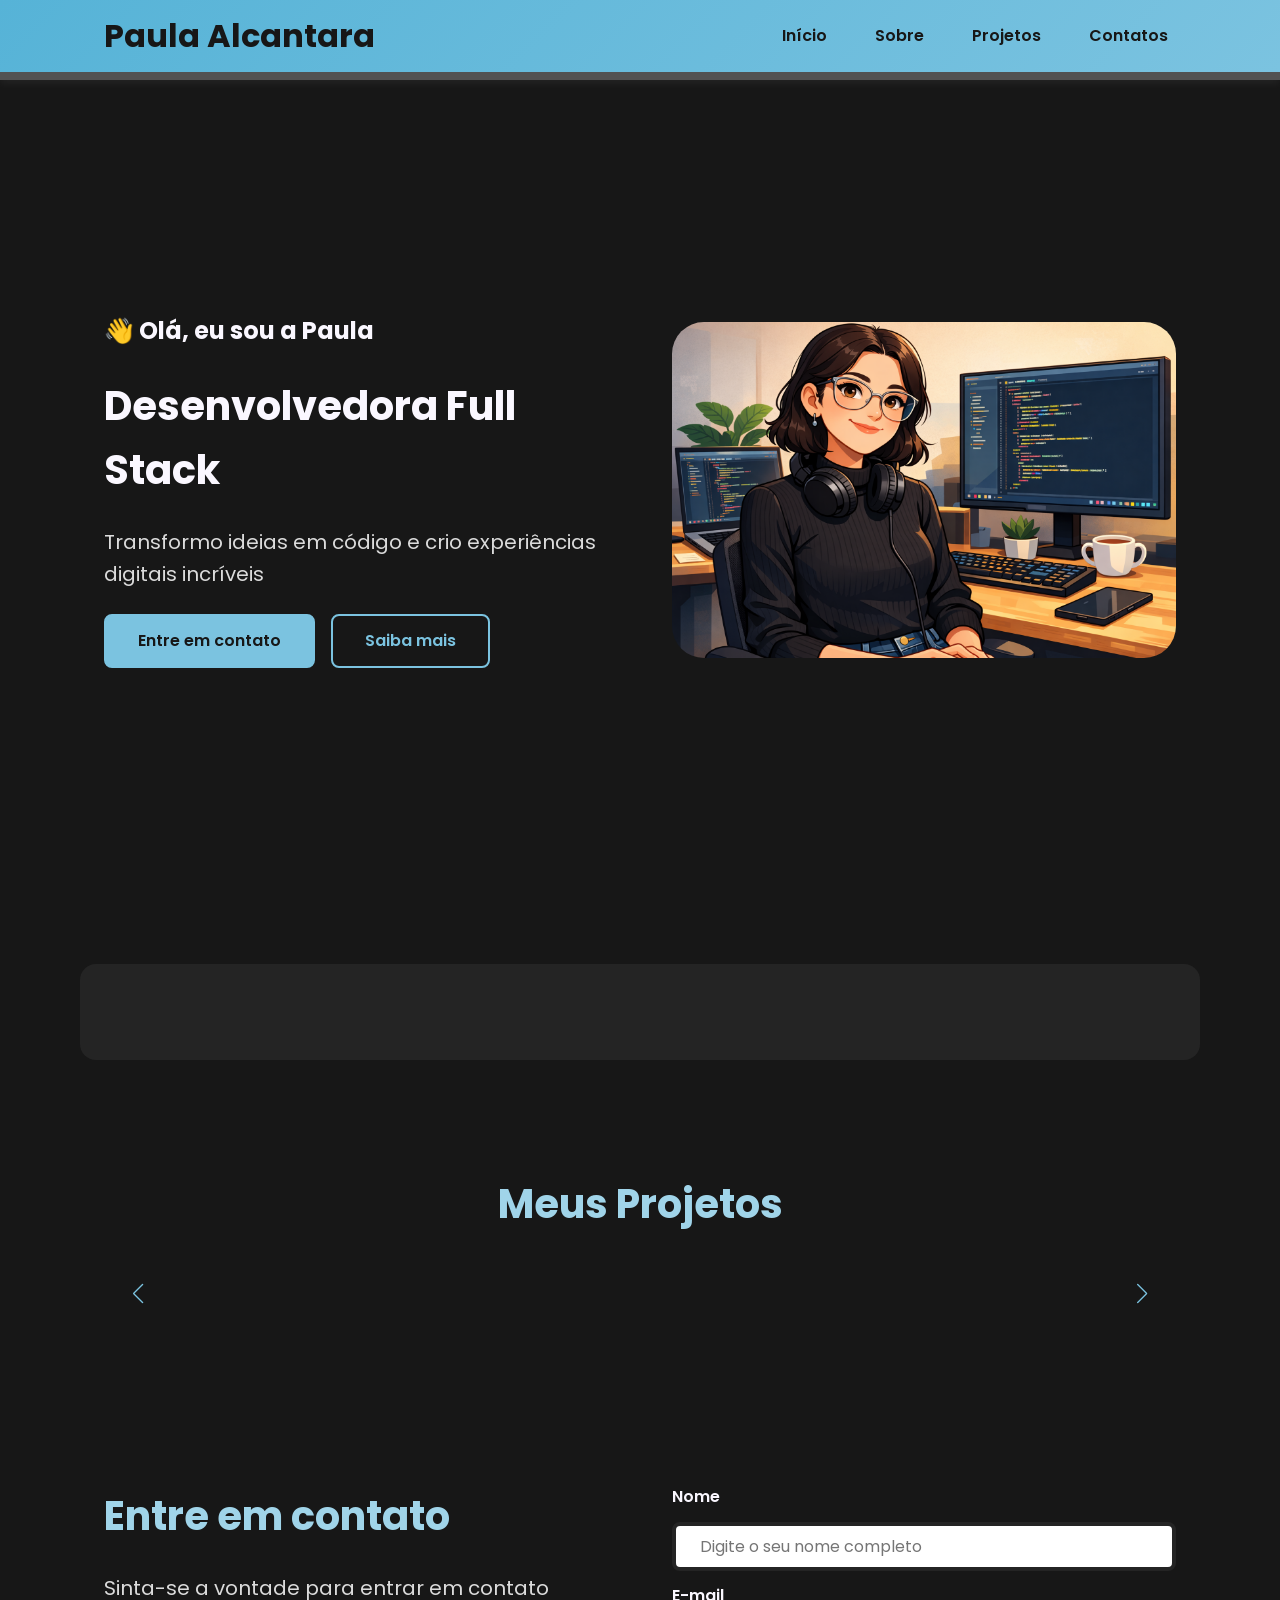
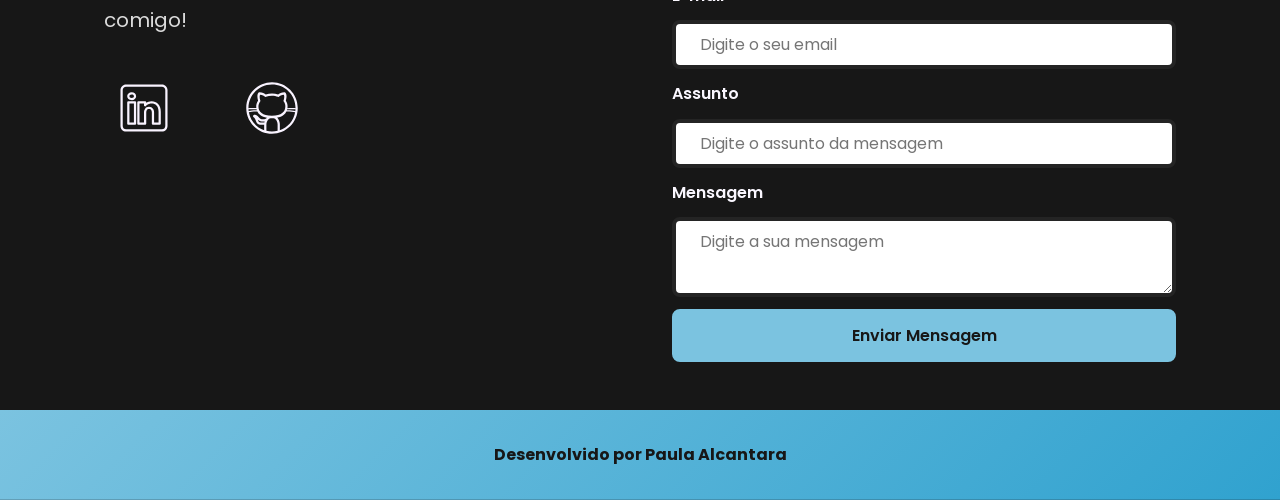
<file: index.html>
<!DOCTYPE html>
<html lang="pt-br">
<head>

  <link rel="preconnect" href="https://fonts.googleapis.com">
  <link rel="preconnect" href="https://fonts.gstatic.com" crossorigin>
  <link href="https://fonts.googleapis.com/css2?family=Poppins&display=swap%22" rel="stylesheet">

  <meta charset="UTF-8">
  <meta name="viewport" content="width=device-width, initial-scale=1.0">
  <meta name="author" content="Paula Alcantara">
  <meta name="description" content="Portfólio de Paula Alcantara,                 desenvolvedora Full Stack especializada em criar experiências                 digitais incríveis. Conheça meus projetos e entre em contato.">
  <meta name="robots" content="index, follow">

  <link rel="icon" type="image/svg+xml" href="./assets/img/favicon.svg">
  <link rel="stylesheet" href="https://cdn.jsdelivr.net/npm/swiper@11/swiper-bundle.min.css">
  <link rel="stylesheet" href="./assets/css/style.css">
  <title>Portfólio - Paula Alcantara</title>
</head>
<body>
  <header>
    <div class="menu-content">
      <a href="index.html" id="titulo">Paula Alcantara</a>
      <nav>
        <ul class="menu-list">
          <li><a href="#hero">Início</a></li>
          <li><a href="#about">Sobre</a></li>
          <li><a href="#projects">Projetos</a></li>
          <li><a href="#contact">Contatos</a></li>
        </ul>
      </nav>
    </div>
  </header>
  <main>
    <!-- Seção Hero -->
    <section id="hero" class="section-container hero-container">
      <article class="hero-content">
        <span>👋 Olá, eu sou a Paula</span>
        <h1>Desenvolvedora Full Stack</h1>
        <p>Transformo ideias em código e crio experiências digitais incríveis</p>

        <div class="buttons-container">
          <a href="#contact" class="botao">Entre em contato</a>
          <a href="#about" class="botao-outline">Saiba mais</a>
        </div>
      </article>
      <figure class="hero-image">
        <img src="./assets/img/avatar-dev.png" alt="Foto do autor do site" class="float-animation">
      </figure>
    </section>
    <!-- Seção About -->
    <section id="about" class="section-container about-container">
      <!-- <figure class="about-image">
        <img src="./assets/img/avatar_dev_woman.svg" alt="Foto do perfil do autor">
      </figure>
      <article class="about-content">
        <h2>Sobre mim</h2>
        <p>Olá, eu sou Paula, Desenvolvedora em formação apaixonada por ver o resultado dos meus próprios projetos, poder interagir com cada um deles e mostrar o meu trabalho para outras pessoas. Atualmente faço parte do Bootcamp de JavaScript FullStack da Generation Brasil e faculdade de Engenharia de Software.<br><br>Confira abaixo alguns dos meus projetos mais recentes!
        </p>
        <div class="about-buttons-data">
          <div class="buttons-container">
            <a href="https://github.com/alcantarapaula" target="_blank" class="botao">GitHub</a>
            <a href="https://drive.google.com/file/d/1qUnnxPWYHI2RfCJ_s0Xl4X1l5zhM9AFi/view" target="_blank" class="botao-outline">Currículo</a>
          </div>
          <div class="data-container">
            <div class="data-item">
              <span class="data-number">100</span>
              <span class="data-label">Seguidores</span>
            </div>
            <div class="data-item">
              <span class="data-number">25</span>
              <span class="data-label">Repositórios</span>
            </div>
          </div>
        </div>
      </article> -->
    </section>
    <!-- Seção Projects -->
    <section id="projects" class="section-container projects-container">
      <h2>Meus Projetos</h2>
      <!-- Swiper Container -->
       <div class="swiper projects-swiper">
        <div class="swiper-wrapper">
          <!-- <div class="swiper-slide">
            <article class="project-card">
              <figure class="project-image">
                <img src="./assets/icons/languages/github.svg" alt="ícone do GitHub">
              </figure>
              <div class="project-content">
                <h3>Projeto GitHub</h3>
                <p>Projeto desenvolvido no GitHub, lembre de colocar sempre uma descrição</p>
                <div class="project-tags">
                  <span class="tag">GitHub</span>
                </div>
                 <div class="project-buttons">
                  <a href="#" target="_blank" class="botao botao-sm">GitHub</a>
                  <a href="#" target="_blank" class="botao-outline botao-sm">Deploy</a>
                 </div>
              </div>
            </article>
          </div> -->
        </div>
        <div class="swiper-button-prev"></div>
        <div class="swiper-button-next"></div>
        <div class="swiper-button-pagination"></div>
       </div>
    </section>
    <!-- Seção Contact -->
    <section id="contact" class="section-container contact-container">
      <!-- Redes sociais -->
       <article class="contact-info">
        <h2>Entre em contato</h2>
        <p>Sinta-se a vontade para entrar em contato comigo!</p>
        <div class="social-container">
          <a href="https://www.linkedin.com/in/alcantarapaula/" target="_blank" class="social-icon" aria-label="LinkedIn">
            <img src="./assets/icons/social/linkedin.svg" alt="Link para o LinkedIn">
          </a>
          <a href="https://github.com/alcantarapaula" target="_blank" class="social-icon" aria-label="GitHub">
            <img src="./assets/icons/social/github.svg" alt="Link para o GitHub">
          </a>
        </div>
       </article>
      <!-- Formulário -->
       <form id="formulario" action="https://formsubmit.co/ac0f56f9d8067e773c1273d15980dbda" method="POST">

        <input type="hidden" name="_next" value="https://portfolio-generation-paula.netlify.app/success">
        <input type="hidden" name="_captcha" value="false">

        <label for="nome">Nome</label>
        <input type="text" id="nome" name="nome" placeholder="Digite o seu nome completo">
        <span id="erro-nome"></span>

        <label for="email">E-mail</label>
        <input type="text" id="email" name="email" placeholder="Digite o seu email">
        <span id="erro-email"></span>

        <label for="assunto">Assunto</label>
        <input type="text" id="assunto" name="assunto" placeholder="Digite o assunto da mensagem">
        <span id="erro-assunto"></span>

        <label for="mensagem">Mensagem</label>
        <textarea name="mensagem" id="mensagem" placeholder="Digite a sua mensagem"></textarea>
        <span id="erro-mensagem"></span>

        <button class="botao" type="submit">Enviar Mensagem</button>

       </form>
    </section>

  </main>
  <footer>
    <p>
      Desenvolvido por Paula Alcantara
    </p>
  </footer>
  <script src="https://cdn.jsdelivr.net/npm/swiper@11/swiper-bundle.min.js"></script>
  <script src="./assets/js/script.js"></script>
</body>
</html>
</file>
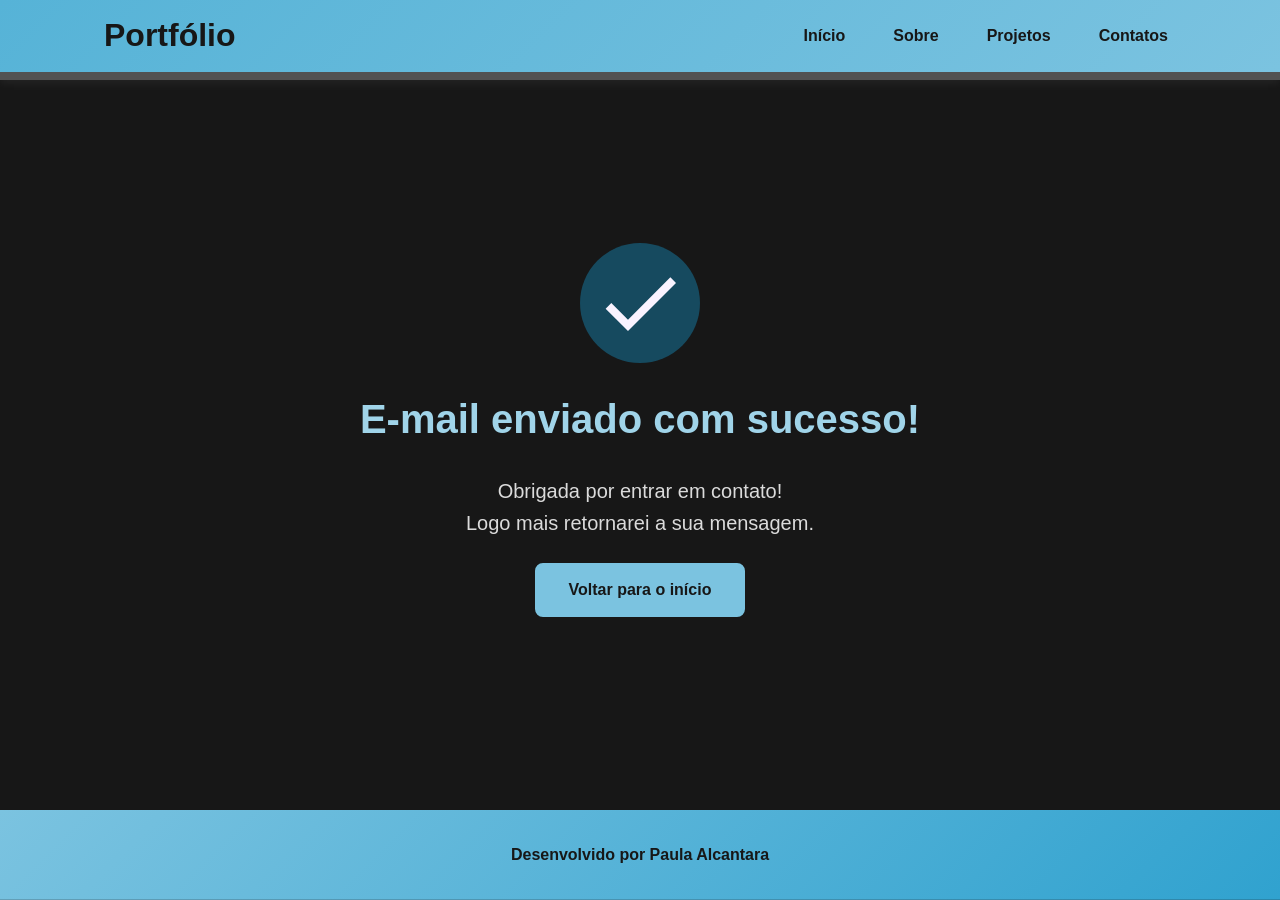
<file: success.html>
<!DOCTYPE html>
<html lang="pt-br">
<head>
  <meta charset="UTF-8">
  <meta name="viewport" content="width=device-width, initial-scale=1.0">
  <meta name="author" content="Paula Alcantara">
  <meta name="description" content="Formulário enviado com sucesso. Obrigada! Logo mais retornarei a sua mensagem.">
  <meta name="robots" content="index, follow">

  <link rel="icon" type="image/svg+xml" href="./assets/img/favicon.svg">
  <link rel="stylesheet" href="./assets/css/style.css">
  <title>Portfólio - Paula Alcantara</title>
</head>
<body>
  <header>
    <div class="menu-content">
      <a href="index.html" id="titulo">Portfólio</a>
      <nav>
        <ul class="menu-list">
          <li><a href="index.html#hero">Início</a></li>
          <li><a href="index.html#about">Sobre</a></li>
          <li><a href="index.html#projects">Projetos</a></li>
          <li><a href="index.html#contact">Contatos</a></li>
        </ul>
      </nav>
    </div>
  </header>
  <main>
    <section id="success" class="section-container success-container">
      <article class="success-content">
        <figure class="success-image">
          <img src="./assets/img/success.svg" alt="Checkmark de sucesso">
        </figure>
          <h1>E-mail enviado com sucesso!</h1>
          <h2>Obrigada por entrar em contato!<br>Logo mais retornarei a sua mensagem.</h2>
          <a href="index.html" target="_self" class="botao">Voltar para o início</a>
      </article>
    </section>
  </main>
  <footer>
    <p>
      Desenvolvido por Paula Alcantara
    </p>
  </footer>
</body>
</html>
</file>
<file: assets/css/style.css>
/* Reset */

* {
  margin: 0;
  padding: 0;
  box-sizing: border-box;
  font-family: 'Poppins', sans-serif;
  font-weight: 400;
  text-decoration: none;
  outline: none;
}

:root {
    /* Paleta de Cores - Azul */

    /* --blue-50: #E8EDFC;
    --blue-100: #BFCCF7;
    --blue-200: #97AAF2;
    --blue-300: #6E89ED;
    --blue-400: #4568E8;
    --blue-500: #1C47E3;
    --blue-600: #173ABA;
    --blue-700: #1434A4;
    --blue-800: #0D2168;
    --blue-900: #081440;
    --blue-950: #030717; */
/* 
    --blue-50: #E9E6FE;
    --blue-100: #C3BAFD;
    --blue-200: #9C8DFB;
    --blue-300: #7561FA;
    --blue-400: #4E34F9;
    --blue-500: #2808F7;
    --blue-600: #2006CB;
    --blue-700: #1A05A2;
    --blue-800: #120472;
    --blue-900: #0B0245;
    --blue-950: #040119; */

    --blue-50: #EAF6FA;
    --blue-100: #BBE0EF;
    --blue-200: #A0D4E9;
    --blue-300: #7BC3E0;
    --blue-400: #56B3D7;
    --blue-500: #30A2CF;
    --blue-600: #2885A9;
    --blue-700: #1F6884;
    --blue-800: #164A5F;
    --blue-900: #0E2D3A;
    --blue-950: #051015;

/* 
    --blue-50: #FFECE6;
    --blue-100: #FFCBB8;
    --blue-200: #FFA98A;
    --blue-300: #FF7F50;
    --blue-400: #FF662E;
    --blue-500: #FF4400;
    --blue-600: #D13800;
    --blue-700: #A32C00;
    --blue-800: #751F00;
    --blue-900: #471300;
    --blue-950: #1A0700; */

    /* --blue-50: #FFF8F0;
    --blue-100: #FFE2C1;
    --blue-200: #FFCC92;
    --blue-300: #FFB663;
    --blue-400: #FFA034;
    --blue-500: #FF8A05;
    --blue-600: #D57200;
    --blue-700: #A65900;
    --blue-800: #774000;
    --blue-900: #482700;
    --blue-950: #1A0E00; */

    /* --blue-50: #F0F6EF;
    --blue-100: #D6E6D1;
    --blue-200: #BBD5B3;
    --blue-300: #A1C596;
    --blue-400: #86B578;
    --blue-500: #6CA45B;
    --blue-600: #4F7942;
    --blue-700: #45693A;
    --blue-800: #324C2A;
    --blue-900: #1E2E19;
    --blue-950: #0B1009; */


    /* --blue-50: #FEE7EF;
    --blue-100: #FCBBD3;
    --blue-200: #FA8FB6;
    --blue-300: #F8639A;
    --blue-400: #F6377D;
    --blue-500: #E30B5C;
    --blue-600: #C8094F;
    --blue-700: #9C073E;
    --blue-800: #70052C;
    --blue-900: #44031B;
    --blue-950: #18010A; */

/* 
       --purple-50: #f4eaff;
    --purple-100: #e9dcfa;
    --purple-200: #cdb3f0;
    --purple-300: #b186e5;
    --purple-400: #9460db;
    --purple-500: #6b36c8;
    --purple-600: #5b2ca0;
    --purple-700: #4c2177;
    --purple-800: #441f88;
    --purple-900: #2a0e4d;
    --purple-950: #1a0730; */
 
    /* Cores Neutras */
    /* --gray-200: #e8e8e8; */
    --gray-200: #DBDBDB;
    /* --gray-400: #505861; */
    --gray-400: #525252;
    /* --gray-600: #3B3B3B; */
    --gray-600: #242424;
    --black: #171717;
    --white: #FAF7FF;
 
    /* Cores de Estado */
    --error: #e63946;
 
    /* Sombras */
    --shadow-sm: 0 0.25rem 0.5rem rgba(255, 255, 255, 0.05);
    --shadow-md: 0 0.25rem 0.75rem rgba(248, 99, 154, 0.3);;
    --shadow-lg: 0 0.5rem 1.5rem rgba(248, 99, 154, 0.2);
 
    /* Espaçamentos */
    --spacing-xs: 0.5rem;
    --spacing-sm: 1rem;
    --spacing-md: 1.5rem;
    --spacing-lg: 2rem;
    --spacing-xl: 3rem;
    --spacing-2xl: 4rem;
 
    /* Tamanhos de Fonte */
    --text-sm: 0.75rem;
    --text-base: 1rem;
    --text-lg: 1.25rem;
    --text-xl: 1.5rem;
    --text-2xl: 2rem;
    --text-3xl: 2.5rem;
 
    /* Border Radius */
    --radius-sm: 0.25rem;
    --radius-md: 0.5rem;
    --radius-lg: 1rem;
    --radius-xl: 2rem;
    --radius-full: 50%;
 
    /* Animação Padrão */
    --transition-default: all 0.3s ease;
}

/* Configurações básicas */

html {
  scroll-behavior: smooth;
}

body {
  display: flex;
  flex-direction: column;
  min-height: 100vh;
  background-color: var(--black);
  line-height: 1.6;
  color: var(--white);
}

main {
  flex: 1
}

/* Seções */

.section-container {
  max-width: 70rem;
  margin: 0 auto;
  padding: var(--spacing-xl) var(--spacing-md);
  scroll-margin-top: 6rem;
}

/* Botões */

.buttons-container {
  display: flex;
  gap: var(--spacing-sm);
}

.botao,
.botao-outline {
  display: inline-block;
  padding: 0.75rem 2rem;
  border: 0.15rem solid transparent;
  border-radius: var(--radius-md);
  font-size: var(--text-base);
  font-weight: 600;
  text-align: center;
  cursor: pointer;
  transition: var(--transition-default);
}

.botao {
  border-color: var(--blue-300);
  background-color: var(--blue-300);
  color: var(--black)
}

.botao:hover {
  border-color: var(--blue-200);
  background-color: var(--blue-200);
  box-shadow: var(--shadow-md);
  transform: translateY(-0.25rem);
}

.botao-outline {
  border-color: var(--blue-300);
  background-color: transparent;
  color: var(--blue-300)
}

.botao-outline:hover {
  border-color: var(--blue-300);
  background-color: var(--blue-300);
  box-shadow: var(--shadow-md);
  transform: translateY(-0.25rem);
  color: var(--black);
}

/* Botões pequenos - Cards projetos */

.botao.botao-sm, 
.botao-outline.botao-sm {
  min-width: 6rem;
  padding: 0.25rem var(--spacing-sm);
  border-width: 0.125rem;
  border-radius: 0.25rem;
  font-size: var(--text-sm);
}

/* Seção Header - Cabeçalho e Menu */

header {
  position: sticky;
  top: 0;
  z-index: 999;
  width: 100%;
  height: 5rem;
  border-bottom: var(--spacing-xs) solid var(--gray-400);
  box-shadow: var(--shadow-sm);
  background: linear-gradient(135deg, var(--blue-400) 0%, var(--blue-300) 100%);
}

header a {
  font-weight: 600;
  color: var(--black);
  transition: color 0.3s ease;
}

header a:hover {
  color: var(--blue-900);
}

#titulo {
  font-size: var(--text-2xl);
  font-weight: 700;
}

.menu-content {
  display: flex;
  justify-content: space-between;
  align-items: center;
  max-width: 70rem;
  height: 100%;
  margin: 0 auto;
  padding:  0 var(--spacing-md);
}

.menu-list {
  display: flex;
  gap: var(--spacing-lg);
  list-style: none;
}

.menu-list a {
  padding:  var(--spacing-xs);
}

/* Seção Hero */

.hero-container {
  display: flex;
  align-items: center;
  gap: var(--spacing-2xl);
  min-height: calc(100vh - 5rem);
}

.hero-content {
  display: flex;
  flex: 1;
  flex-direction: column;
  gap: var(--spacing-md);
}

.hero-content span {
  font-size: var(--text-xl);
  font-weight: 700;
}

.hero-content h1 {
  font-size: var(--text-3xl);
  font-weight: 700;
}

.hero-content p,
.about-content p,
.contact-info p {
  font-size: var(--text-lg);
  color: var(--gray-200);
}

.hero-image {
  display: flex;
  flex: 1;
  justify-content: center;
}

.hero-image img {
  width: 100%;
  max-width: 100%;
  border-radius: var(--radius-xl);
}

/* Animação flutuante */

@keyframes float {
  0%,
  100% {
    transform: translateY(0);
  }

  50% {
    transform: translateY(-1.25rem);
  }
}

.float-animation {
  animation: float 3s ease-in-out infinite;
}

/* Seção about */

.about-container {
  display: flex;
  align-items: center;
  gap: var(--spacing-2xl);
  margin: var(--spacing-2xl) auto;
  border-radius: var(--radius-lg);
  background-color: var(--gray-600);
}


.about-content h2,
.projects-container h2,
.contact-info h2 {
  font-size: var(--text-3xl);
  font-weight: 700;
  margin-bottom: var(--spacing-md);
  color: var(--blue-200)
}

.about-content p {
  margin-bottom: var(--spacing-sm);
  text-align: justify;
}

.about-image {
  flex: 0 0 17.5rem;
}

.about-image img {
  width: 100%;
  border-radius: var(--radius-full);
  border: 0.35rem solid var(--blue-300);
  box-shadow: var(--shadow-lg);
}

.about-buttons-data {
  display: flex;
  justify-content: space-between;
  align-items: center;
  gap: var(--spacing-lg);
  margin-top: var(--spacing-lg);
}

.about-buttons-data botao {
  margin-right: auto;
}

.data-container {
  display: flex;
  gap: var(--spacing-lg);
  margin-top: 0;
}

.data-item {
  display: flex;
  flex-direction: column;
  align-items: center;
}

.data-number {
  font-size: var(--text-xl);
  font-weight: 700;
  text-align: center;
  color: var(--blue-300)
}

.data-label {
  font-size: var(--text-base);
  text-align: center;
  color: var(--gray-200);
}

/* Seção Projetos */

.projects-container {
  scroll-margin-top: 3rem;
  margin: var(--spacing-2xl) auto;
  text-align: center;
}

.projects-swiper {
  position: relative;
  width: 100%;
  padding: var(--spacing-sm) var(--spacing-xl) var(--spacing-xl);
  overflow: hidden;
}

/* Card de projetos */

.project-card {
  display: flex;
  flex-direction: column;
  width: 100%;
  height:  100%;
  border: 0.15rem solid var(--gray-400);
  border-radius: var(--radius-lg);
  background-color: var(--black);
  box-shadow: var(--shadow-sm);
  overflow: hidden;
  transition: var(--transition-default);
}

.project-card:hover {
  box-shadow: var(--shadow-lg);
}

.project-image {
  display: flex;
  align-items: center;
  justify-content: center;
  width: 100%;
  height: 10rem;
  background: linear-gradient(135deg, var(--blue-900) 0%, var(--blue-800) 100%);
}

.project-image img {
  width: 75%;
  height: 75%;
  max-width: 7rem;
  max-height: 7rem;
  object-fit: contain;
  transition: transform 0.3s ease;
}

.project-content {
  display: flex;
  flex: 1;
  flex-direction: column;
  padding: var(--spacing-md);
  text-align: left;
}

.project-content h3 {
  margin-bottom: 0.75rem;
  font-size: var(--text-lg);
  font-weight: 700;
}

.project-content p {
  margin-bottom: var(--spacing-sm);
  font-size: var(--text-base);
  color: var(--gray-200);
  flex: 1;
}

.project-tags {
  display: flex;
  flex-wrap: wrap;
  gap: var(--spacing-xs);
}

.tag {
  padding: 0.375rem 0.75rem;
  border-radius: var(--radius-sm);
  background-color: var(--blue-800);
  font-size: var(--text-sm);
  font-weight: 600;
  color: var(--blue-200)
}

.project-buttons {
  display: flex;
  justify-content: center;
  align-items: center;
  gap: 0.75rem;
  margin-top: var(--spacing-sm);
}

/* Swiper */

.swiper-wrapper {
    align-items: stretch;
}
 
.swiper-slide {
    display: flex;
    height: auto;
}
 
/* Botões do Swiper (navegação) */
.swiper-button-next,
.swiper-button-prev {
    width: 3rem;
    height: 3rem;
}
 
.swiper-button-next:after,
.swiper-button-prev:after {
    font-size: var(--text-lg);
    color: var(--blue-300);
}
 
.swiper-button-next:hover:after,
.swiper-button-prev:hover:after {
    color: var(--blue-200);
}
 
/* Indicadores de paginação */
.swiper-pagination-bullet {
    width: 0.75rem;
    height: 0.75rem;
    background-color: var(--gray-400);
    opacity: 1;
}
 
.swiper-pagination-bullet-active {
    width: var(--spacing-lg);
    border-radius: var(--radius-sm);
    background-color: var(--blue-300);
}

/* Seção Contatos */

.contact-container {
  display: grid;
  grid-template-columns: 1fr 1fr;
  gap: var(--spacing-2xl);
}

.contact-info h2 {
  margin-bottom: var(--spacing-md);
}

.contact-info p {
  margin-bottom: var(--spacing-lg);
}

.social-container {
  display: flex;
  justify-content: start;
  gap: var(--spacing-xl);
}

.social-container img {
  filter: brightness(0) saturate(100%) invert(100%) sepia(14%) saturate(6021%) hue-rotate(182deg) brightness(99%) contrast(109%);
}

.social-container img:hover {
  filter: brightness(0) saturate(100%) invert(53%) sepia(77%) saturate(1417%) hue-rotate(302deg) brightness(99%) contrast(97%);
}

.social-icon {
  width: 5rem;
  height: 5rem;
  padding: 0.75rem;
  border-radius: var(--radius-md);
  transition: var(--transition-default);
}

.social-icon img {
  width: 100%;
  transition: filter 0.3s ease;
}

/* Formulário de contato */

form {
  display: flex;
  flex-direction: column;
  gap: 0.75rem;
}

form label {
  font-size: var(--text-base);
  font-weight: 600;
}

form input,
form textarea {
  width: 100%;
  padding: 0.5rem var(--spacing-md);
  border: 0.25rem solid var(--gray-600);
  border-radius: var(--radius-md);
  font-size: var(--text-base);
  font-family: inherit;
  transition: border-color 0.3s ease;
}

form input:focus,
form textarea:focus {
  border-color: var(--blue-300);
  outline: none;
}

form textarea {
  min-height: 5rem;
  resize: vertical;
}

form span {
  margin-top: -0.75rem;
  font-size: var(--text-sm);
  color: var(--error)
}

/* Footer */

footer {
  background: linear-gradient(135deg, var(--blue-300) 0%, var(--blue-500)) 100%;
  color: var(--black);
  text-align: center;
  padding: var(--spacing-lg);
}
footer p {
  font-weight: 700;
}


/* Página Success */

.success-container {
  display: flex;
  flex-direction: column;
  align-items: center;
  justify-content: center;
  width: 100%;
  padding: var(--spacing-xl) var(--spacing-md);
  min-height: calc(100vh - 12.5rem);
}

.success-content {
  display: flex;
  flex-direction: column;
  gap: var(--spacing-md);
  max-width: 37.5rem;
  align-items: center;
  text-align: center;
}

.success-content h1 {
  font-size: var(--text-3xl);
  font-weight: 700;
  color: var(--blue-200);
}

.success-content h2 {
  font-size: var(--text-lg);
  color: var(--gray-200);
}

.success-image {
  display: flex;
  justify-content: center;
  align-items: center;
  width: 7.5rem;
  height: 7.5rem;
  border-radius: var(--radius-full);
  background-color: var(--blue-800);
}

.success-image img {
  width: 6rem;
  height: 6rem;
  border-radius: var(--radius-xl);
  filter: brightness(0) saturate(100%) invert(100%) sepia(14%) saturate(6021%) hue-rotate(182deg) brightness(99%) contrast(109%);
}

.thanks-container {
  display: flex;
  flex-direction: column;
  gap: var(--spacing-sm);
}

/* Responsividade Tablet */

@media screen and (max-width: 1024px){
  
  .section-container {
    padding: var(--spacing-lg) var(--spacing-md);
  }

  @media (max-width: 768px) {
    .menu-list {
      display: none;
    }
  }

  .hero-container {
    flex-direction: column-reverse;
    gap: var(--spacing-lg);
    min-height: 60vh;
    text-align: center;
  }

  .hero-content,
  .hero-image {
    width: 90%;
  }

  .hero-image img {
    object-fit: cover;
  }

  .buttons-container {
    justify-content: center;
    width: 100%;
  }

  .hero-container .botao,
  .hero-container .botao-outline {
    padding: 0.75rem 1.5rem;
    font-size: var(--text-base);
    white-space: nowrap;
  }

  .about-container {
    flex-direction: column;
    gap: var(--spacing-md);
    margin: var(--spacing-lg);
    padding: var(--spacing-lg);
  }

  .about-image {
    display: flex;
    flex: 0 0 auto;
    width: 100%;
    justify-content: center;
  }

  .about-image img{
    max-width: 16rem;
    width: 100%;
  }

  .about-content {
    width: 100%;
  }

  .about-buttons-data {
    flex-direction: column;
    gap: var(--spacing-md);
    align-items: stretch;
  }

  .about-buttons-data .botao {
    margin-right: 0;
  }

  .data-container {
    justify-content: center;
    width: 100%;
  }

  .contact-container {
    grid-template-columns: 1fr;
    gap: var(--spacing-lg);
    width: 90%;
    margin: 0 auto;
  }

  .success-container {
    padding: var(--spacing-xl) var(--spacing-md);
    min-height: calc(100vh - 10rem);
  }

  .success-content {
    gap: var(--spacing-lg);
    max-width: 35rem;
  }

  .success-image {
    width: 6rem;
    height: 6rem;
  }

  .success-image img {
    width: 5rem;
    height: 5rem;
  }

}

/* Responsividade Celular */

@media screen and (max-width: 480px) {

  .menu-content {
    justify-content: center;
  }

  #titulo {
    font-size: var(--text-xl);
  }

  .menu-list {
    display: none;
  }

  .section-container{
    padding: var(--spacing-md) var(--spacing-sm);
  }

  .section-container h1 {
    font-size: var(--text-xl);
  }

  .section-container h2 {
    font-size: var(--text-lg);
  }

  .section-container p {
    font-size: var(--text-base);
  }

  .section-container span {
    font-size: var(--text-lg);
  }

  .hero-container {
    flex-direction: column-reverse;
    gap: var(--spacing-xs);
    min-height: 60vh;
  }

  .hero-content {
    gap: var(--spacing-xs);
    width: 100%;
  }

  .buttons-container {
    flex-direction: column;
    gap: 0.75rem;
    width: 100%;
  }

  .buttons-container .botao,
  .buttons-container .botao-outline {
    padding: 0.75rem 1rem;
    font-size: var(--text-base);
    white-space: nowrap;
  }

  .hero-image {
    width: 100%;
  }

  .hero-image img {
    max-width: 20rem;
  }

  .about-container {
    flex-direction: column;
    margin: var(--spacing-xl) 0.5rem;
    padding: var(--spacing-md);
  }

  .about-image img {
    max-width: 14rem;
  }

  .about-content {
    width: 100%;
  }

  .about-buttons-data {
    flex-direction: column;
    gap: var(--spacing-md);
    align-items: stretch;
  }

  .about-buttons-data .botao,
  .about-buttons-data .botao-outline {
    width: 100%;
    padding: 0.75rem var(--spacing-lg);
    font-size: var(--text-base);
    text-align: center;
  }

  .data-container {
    justify-content: center;
    width: 100%;
  }

  .data-item .data-number {
    font-size: var(--text-lg);
  }

  .data-item .data-label {
    font-size: var(--text-sm);
  }

  .contact-container {
    grid-template-columns: 1fr;
    gap: var(--spacing-lg);
    width: 90%;
    margin: 0 auto;
  }

  .contact-info {
    width: 100%;
  }

  .contact-info p {
    margin-bottom: var(--spacing-sm);
  }

  .social-container {
    justify-content: center;
  }
  .social-icon {
    width: 3rem;
    height: 3rem;
    padding: 0.5rem;
  }

  form {
    width: 100%;
  }

  .success-container {
    pad: var(--spacing-lg) var(--spacing-sm);
    min-height: calc(100vh - 8rem);
  }

  .success-content {
    gap: var(--spacing-md);
    max-width: 100%;
    padding: 0 var(--spacing-sm);
  }

  .success-image {
    width: 5rem;
    height: 5rem;
  }

  .success-image img {
    width: 4rem;
    height: 4rem;
  }

  .success-content h1 {
    font-size: var(--text-xl);
  }

  .success-content h2 {
    font-size: var(--text-base);
  }

  .success-content .botao {
    width: 100%;
    max-width: 20rem;
    padding: 0.75rem var(--spacing-lg);
  }


}
</file>
